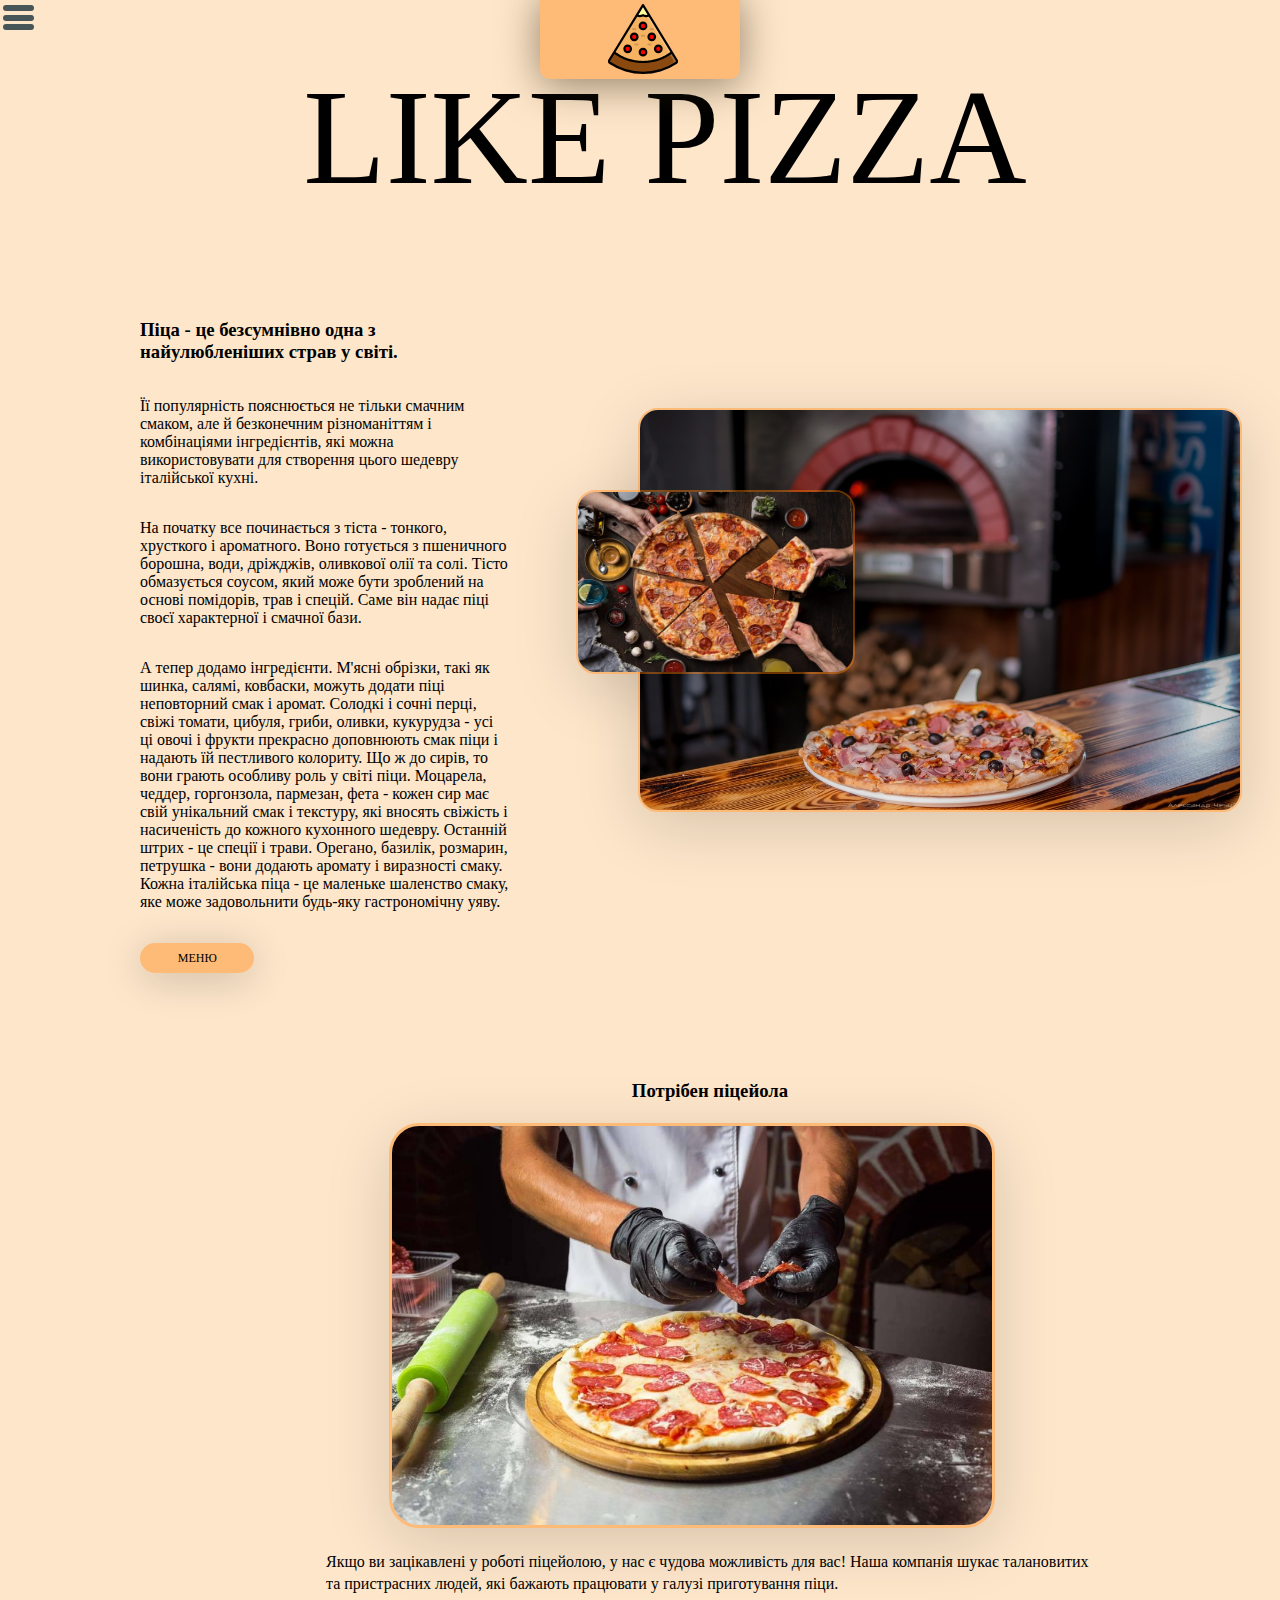
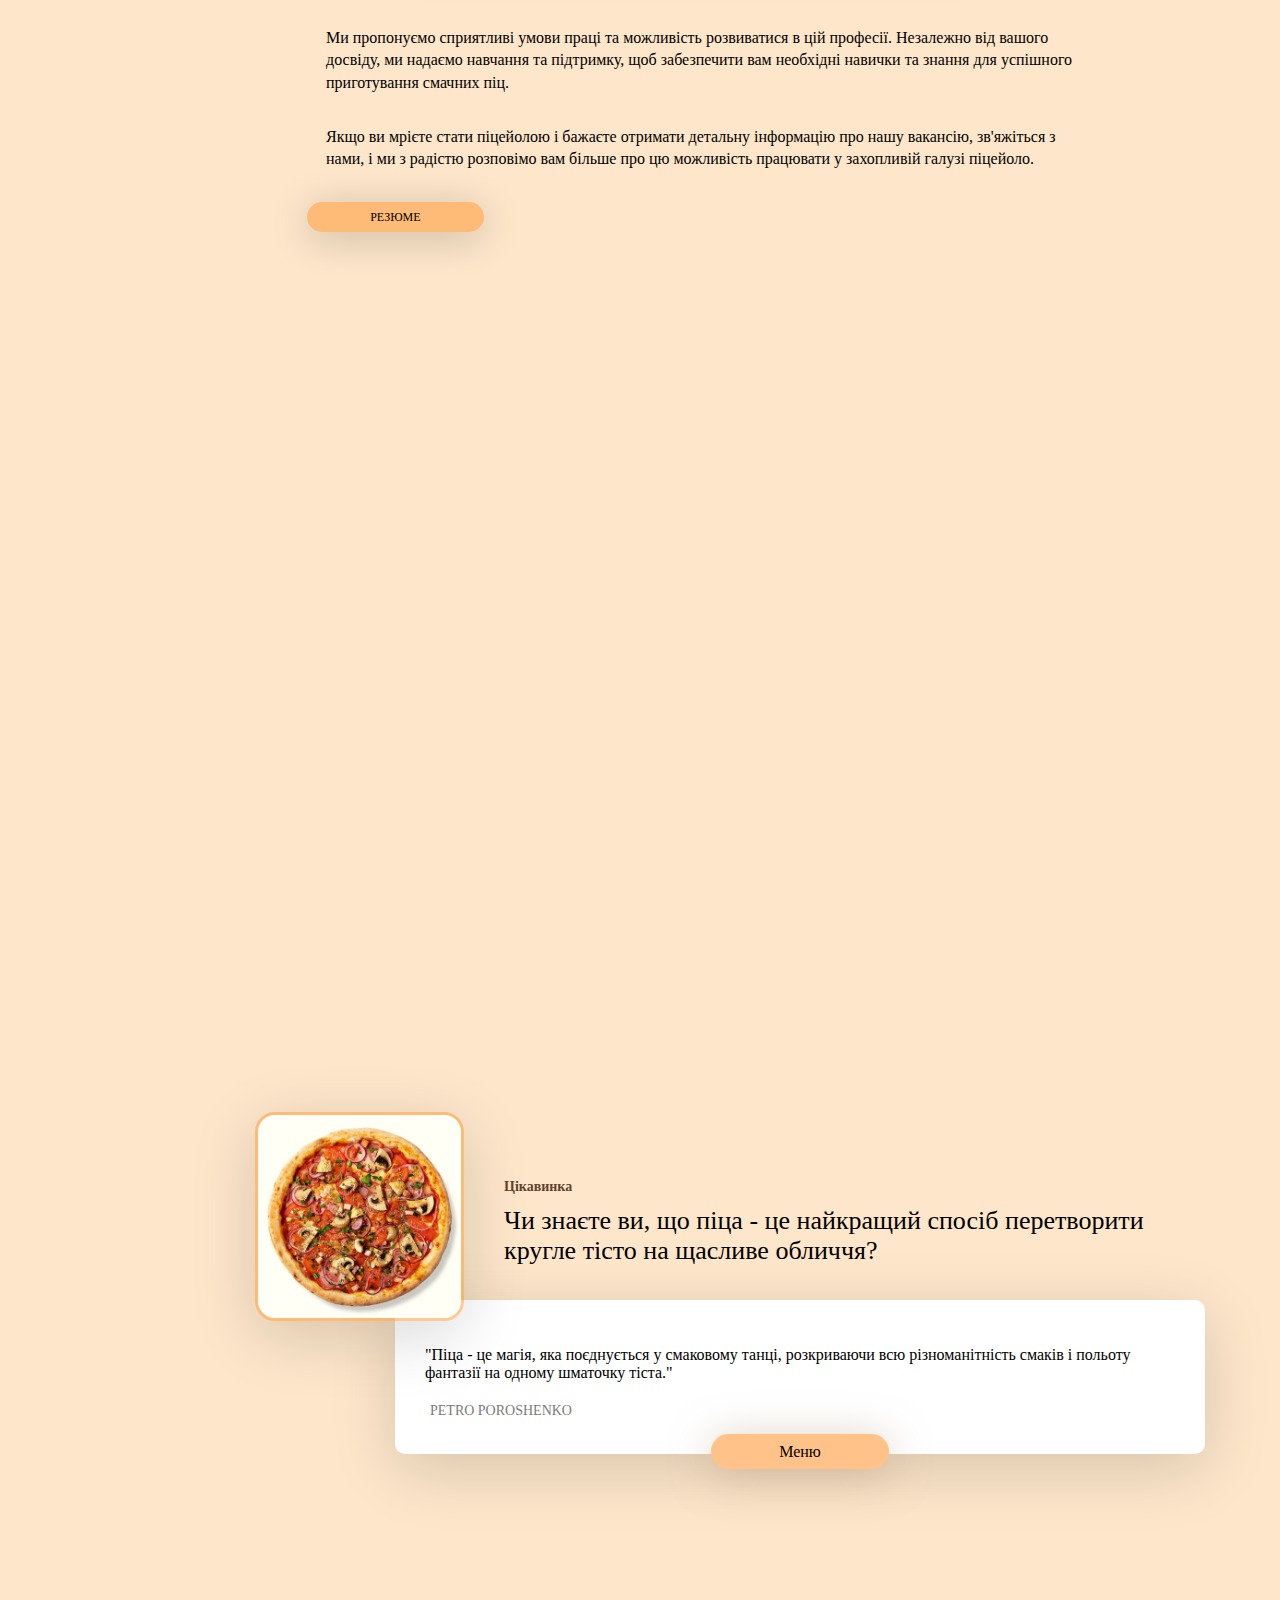
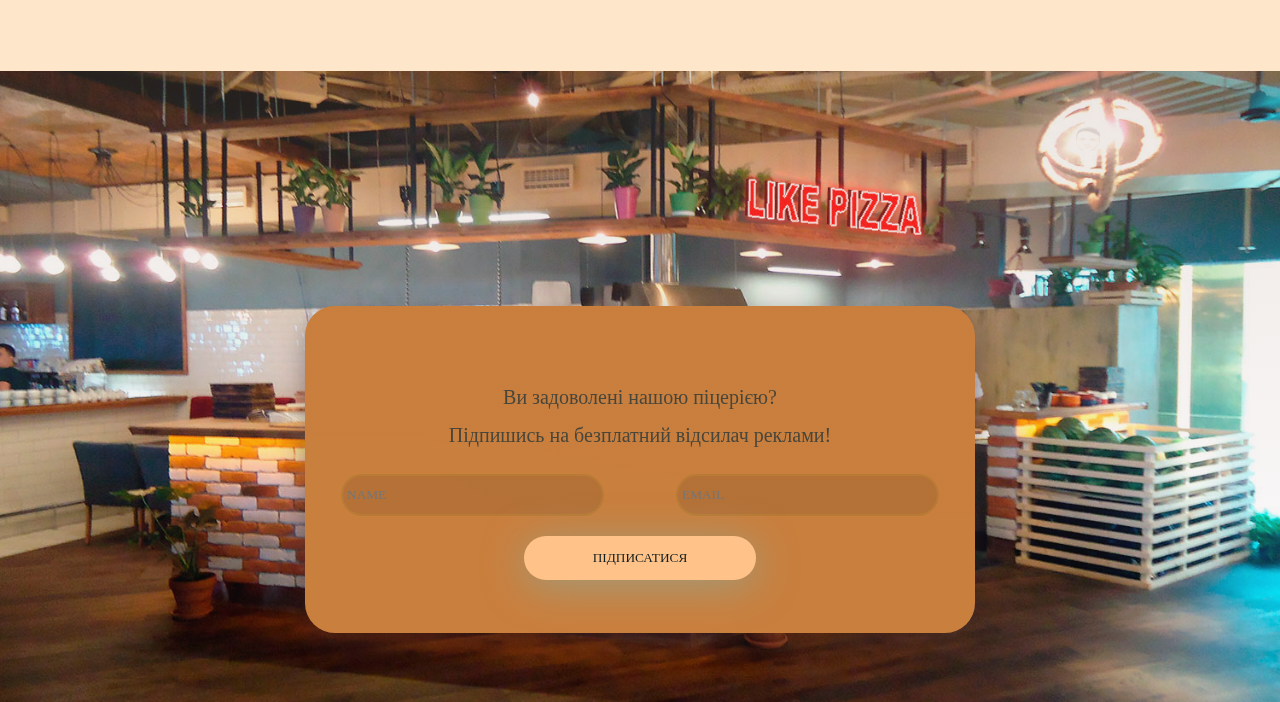
<file: index.html>
<!DOCTYPE html>
<html lang="en">
  <head>
    <title>My Site!</title>
    <!-- Meta -->
    <meta charset="utf-8" />
    <meta http-equiv="X-UA-Compatible" content="IE=edge" />
    <meta name="viewport" content="width=device-width, initial-scale=1.0" />
    <meta name="description" content="" />
    <meta name="author" content="" />

    <link rel="preconnect" href="https://fonts.googleapis.com" />
    <link rel="preconnect" href="https://fonts.gstatic.com" crossorigin />
    <link
      href="https://fonts.googleapis.com/css2?family=Alkatra&display=swap"
      rel="stylesheet"
    />
    <!-- Global CSS -->
    <link rel="stylesheet" href="assets/Stylesheet.css" />
  </head>
  <body>
    <!-- ******HEADER****** -->
    <header id="header" class="header">
      <div class="container">
        <p class="delicious">LIKE PIZZA</p>
        <div class="top-bar">
          <div class="block">
            <img class="marcy" src="assets/img/pizza-logo.svg" />
          </div>
        </div>
        <div class="nav-menu">
          <div id="burger"><span></span><span></span><span></span></div>
          <ul class="menu">
            <img class="icon" src="assets/img/pizza-logo.svg" />
            <li><a class="boxmenu" href="login.php">Увійти</a></li>
            <li><a class="boxmenu" href="menu_pizza.html">Меню</a></li>
            <a class="boxmenu" href="comanda.html">Наша команда</a></li>
          </ul>
        </div>
      </div>
    </header>
    <main class="main content">
      <div class="row custom-new">
        <div class="div-text">
          <h3 class="title">Піца - це безсумнівно одна з найулюбленіших страв у світі.</h3>
          <p class="text">
            Її популярність пояснюється не тільки смачним смаком, але й безконечним 
            різноманіттям 
            і комбінаціями інгредієнтів, які можна використовувати 
            для створення цього шедевру італійської кухні.
          </p>
          <p class="text">
            На початку все починається з тіста - тонкого, хрусткого і ароматного. 
            Воно готується з пшеничного борошна, води, дріжджів, оливкової олії та солі.
             Тісто обмазується соусом, який може бути зроблений на основі помідорів, 
             трав і спецій. Саме він надає піці своєї характерної і смачної бази.
          </p>
          <p class="text">
            А тепер додамо інгредієнти. М'ясні обрізки, такі як шинка, салямі, ковбаски, можуть додати піці неповторний смак і аромат. Солодкі і сочні перці, свіжі томати, цибуля, гриби, оливки, кукурудза - усі ці овочі і фрукти прекрасно доповнюють смак піци і надають їй пестливого колориту.

Що ж до сирів, то вони грають особливу роль у світі піци. Моцарела, чеддер, горгонзола, пармезан, фета - кожен сир має свій унікальний смак і текстуру, які вносять свіжість і насиченість до кожного кухонного шедевру.

Останній штрих - це спеції і трави. Орегано, базилік, розмарин, петрушка - вони додають аромату і виразності смаку. Кожна італійська піца - це маленьке шаленство смаку, яке може задовольнити будь-яку гастрономічну уяву.
          </p>
          <p class="link">
            <a href="menu_pizza.html" class="menu_pizza">МЕНЮ</a>
          </p>
        </div>
        <div class="image-block">
          <img src="assets/img/Заставка1.jpg" alt="Right Image" class="image" />
        </div>
        <div class="img-absolute">
          <img
            src="assets/img/заставка 2.jpg"
            alt="Image on Top"
            class="img-above"
          />
        </div>
      </div>
      <div class="row">
        <div class="div-quotation div-text">
          <h3 class="title">Потрібен піцейола</h3>
          <div class="image-block">
            <img
              src="assets/img/потрібенПіцейола.jpg"
              alt="picejola image"
              class="image-picejola"
            />
          </div>
          <p class="text">
            Якщо ви зацікавлені у роботі піцейолою, у нас є чудова можливість для вас!
             Наша компанія шукає талановитих та пристрасних людей, які бажають працювати у галузі приготування піци.
          </p>
          <p class="text">
            Ми пропонуємо сприятливі умови праці та можливість розвиватися в цій професії. 
            Незалежно від вашого досвіду, ми надаємо навчання та підтримку, щоб забезпечити вам необхідні навички та знання для успішного приготування смачних піц.
          </p>
          <p class="text">
            Якщо ви мрієте стати піцейолою і бажаєте отримати детальну інформацію про нашу вакансію, зв'яжіться з нами,
                і ми з радістю розповімо вам більше про цю можливість працювати у захопливій галузі піцейоло.
          </p>
          <p class="link">
            <a href="work.html" class="work">Резюме</a>
          </p>
        </div>
      </div>
      <div class="row iframe">
        <iframe width="100%" height="560"
        src=https://www.youtube.com/embed/DAawAFEtI44?autoplay=0&color=white
        frameborder="0" allowfullscreen>
        </iframe>
      </div>
      <section class="container_block">
        <div class="row">
          <div class="after-iframe">
            <div class="image-block">
              <img
                src="assets/img/цікавинка.jpg"
                alt="left image"
                class="image1"
              />
              <div class="text">
                <h2>Цікавинка</h2>
                <p>Чи знаєте ви, що піца - це найкращий спосіб перетворити кругле тісто на щасливе обличчя?</p>
              </div>
              <div class="f_text">
                <p>
                  "Піца - це магія, яка поєднується у смаковому танці, розкриваючи всю різноманітність смаків і польоту фантазії на одному шматочку тіста."
                </p>
                <div class="author">
                  <p>PETRO POROSHENKO</p>
                </div>
                <a href="menu_pizza.html" class="more">Меню</a>
              </div>
            </div>
          </div>
        </div>
      </section>
    </main>
    <!-- ******FOOTER****** -->
    <footer class="footer">
      <section class="sub_block new_dex">
        <!-- <form id="subscription_form" class="form_sub">
          <p class="title">
            Ви в захваті від нашої кави?<br />
            Підпишись на наш блог!
          </p>
          <div class="inputs">
            <input type="text" name="name" required placeholder="Name" />
            <input type="email" name="email" required placeholder="email" />
          </div>
          <button type="submit">Subscribe</button>
        </form> -->
        <form action="https://google.com/search" class="form_sub" id="subscription_form">
          <p class="title">
            Ви задоволені нашою піцерією?<br />
            Підпишись на безплатний відсилач реклами!
          </p>
          <div class="inputs">
            <input name="name" type="text" placeholder="NAME" id="name_input" />
            <input name="email" type="email" placeholder="EMAIL" id="email_input" />
          </div>
          <button>Підписатися</button>
        </form>
      </section>
    </footer>
    <script>
      const form = document.getElementById("subscription_form");
      const nameInput = document.getElementById("name_input");
      const emailInput = document.getElementById("email_input");
      form.addEventListener("submit", (e) => {
        e.preventDefault()
        fetch("subscribe.php", {
          method: "POST",
          body: JSON.stringify({ name: nameInput.value, email: emailInput.value }),
          headers: {
            "Content-Type": "application/json",
          }
        }).then(() => {
          alert("Success")
        }).catch(() => {
          alert("Something went wrong")
        })
      })
    </script>
    <!-- Javascript -->
    <script src="https://ajax.googleapis.com/ajax/libs/jquery/3.4.1/jquery.min.js"></script>
    <script src="assets/js/main.js"></script>
  </body>
</html>
</file>
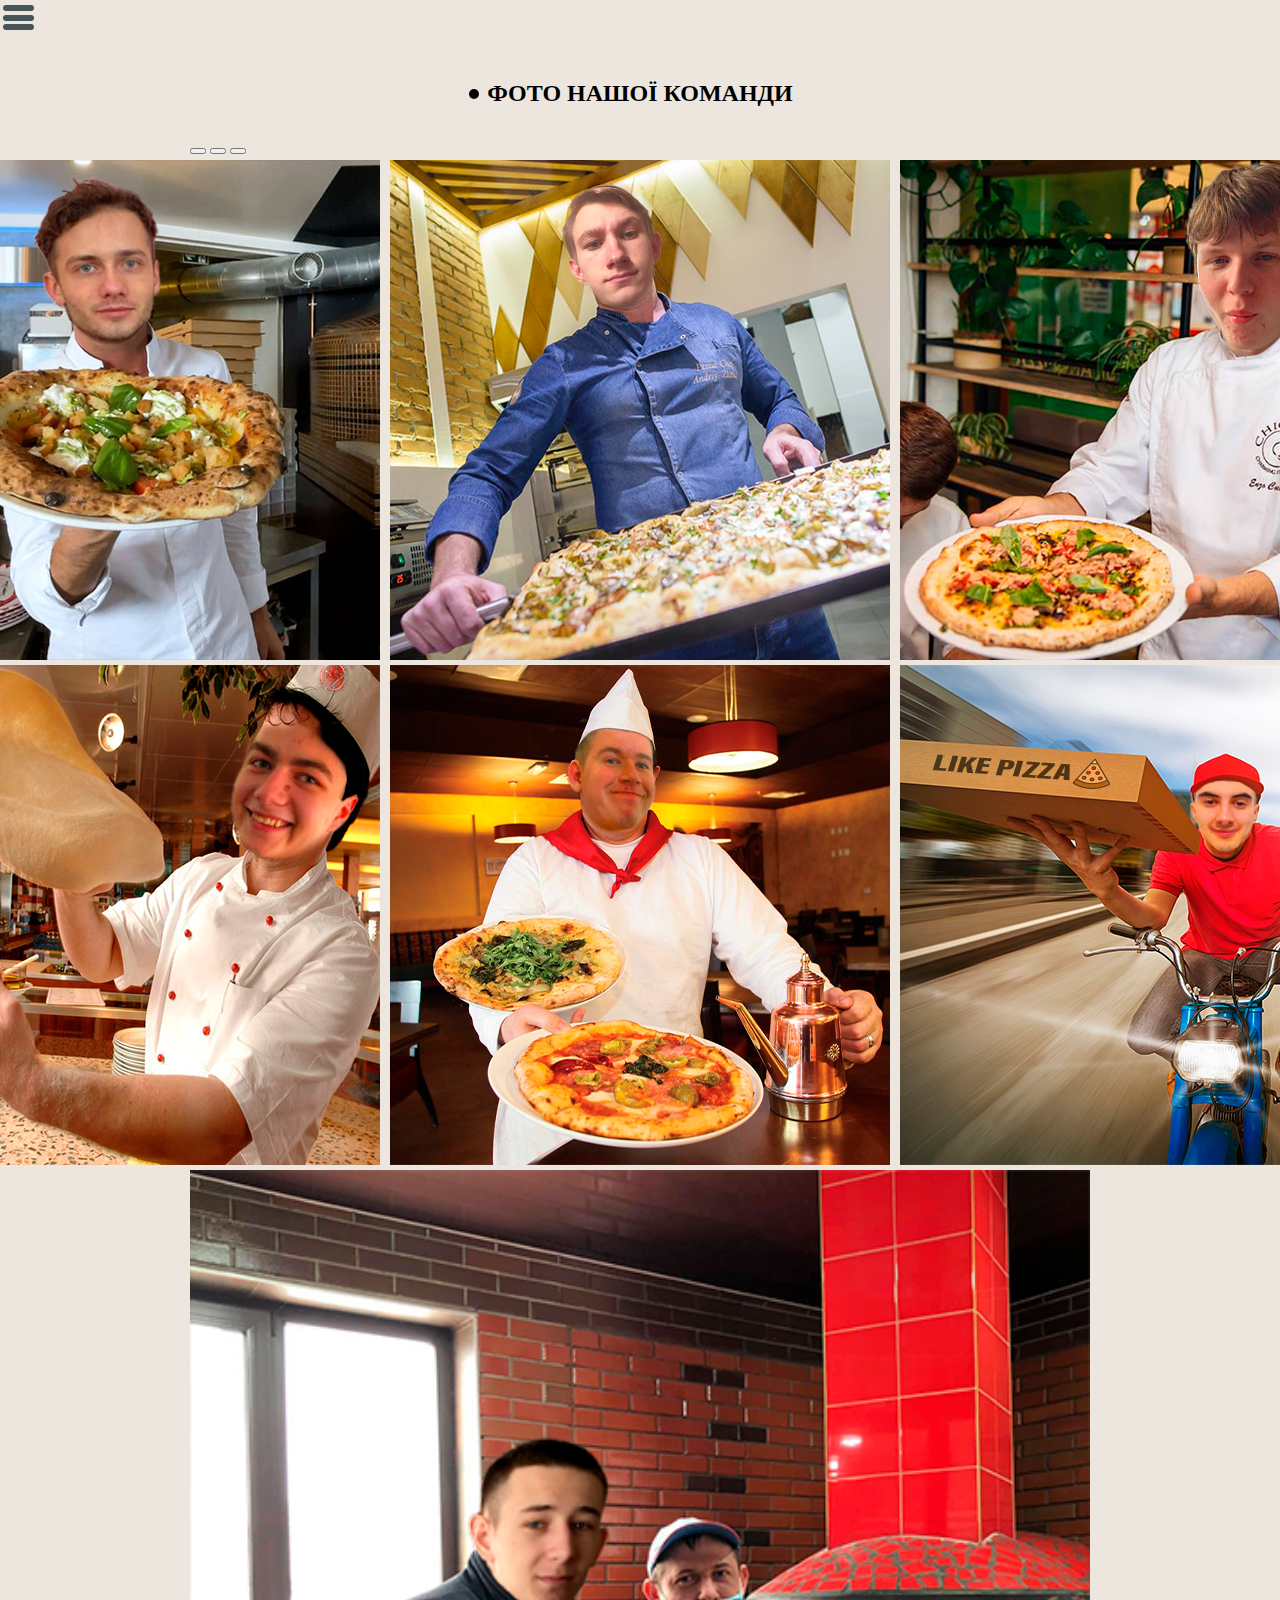
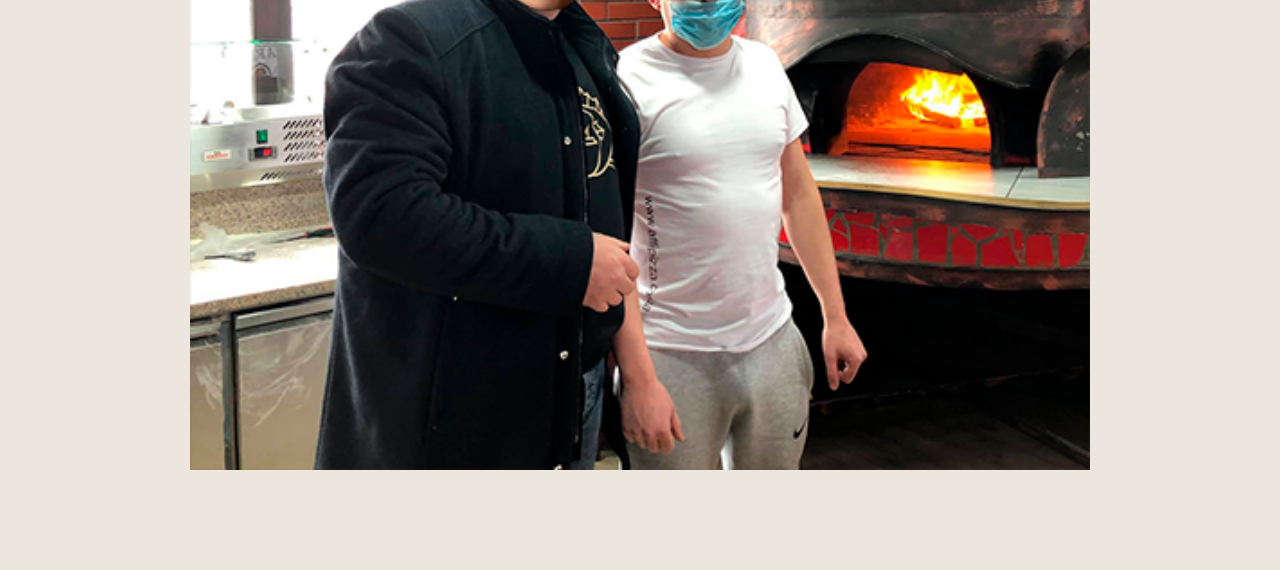
<file: comanda.html>
<!DOCTYPE html>
<html lang="en">
  <head>
    <meta charset="UTF-8" />
    <meta http-equiv="X-UA-Compatible" content="IE=edge" />
    <meta name="viewport" content="width=device-width, initial-scale=1.0" />
    <title>Наша команда</title>
    <link rel="stylesheet" href="assets/comanda.css" />
    <link href="https://cdn.jsdelivr.net/npm/bootstrap@5.3.0-alpha3/dist/css/bootstrap.min.css" rel="stylesheet"
        integrity="sha384-KK94CHFLLe+nY2dmCWGMq91rCGa5gtU4mk92HdvYe+M/SXH301p5ILy+dN9+nJOZ" crossorigin="anonymous">

  </head> 

  <body>
    <header class="header">
      <div class="nav-menu">
        <div id="burger"><span></span><span></span><span></span></div>
        <ul class="menu">
          <img class="icon" src="assets/img/pizza-logo.svg" />
          <li><a class="boxmenu" href="login.php">Увійти</a></li>
          <li><a class="boxmenu" href="index.html">Головна</a></li>
          <li><a class="boxmenu" href="menu_pizza.html">Меню</a></li>
        </ul>
      </div> 
    </header>
    <main>
      <section id="photos_section" class="section section_about_3">
        <h2 class="section_heading">Фото нашої команди</h2>
        <div id="carouselExampleIndicators" class="carousel slide photos">
                <div class="carousel-indicators">
                    <button type="button" data-bs-target="#carouselExampleIndicators" data-bs-slide-to="0"
                        class="active" aria-current="true" aria-label="Slide 1"></button>
                    <button type="button" data-bs-target="#carouselExampleIndicators" data-bs-slide-to="1"
                        aria-label="Slide 2"></button>
                    <button type="button" data-bs-target="#carouselExampleIndicators" data-bs-slide-to="2"
                        aria-label="Slide 3"></button>
                </div>
               
            
            </div>
            <div class="section_about_3__gallery">
                <img src="assets/img/шурік.png" alt="" class="gallery_photo">
                <img src="assets/img/віталік.png" alt="" class="gallery_photo">
                <img src="assets/img/ілля.png" alt="" class="gallery_photo">
            </div>
            <div class="section_about_3__gallery">
                <img src="assets/img/жека.png" alt="" class="gallery_photo">
                <img src="assets/img/тарас.png" alt="" class="gallery_photo">
                <img src="assets/img/бала.png" alt="" class="gallery_photo">
            </div>
            <div class="section_about_3__gallery">
                <img src="assets/img/давід.png" alt="" class="gallery_photo">
            </div>
      </section>
    </main>
    <footer class="footer"></footer>
        <script src="https://ajax.googleapis.com/ajax/libs/jquery/3.4.1/jquery.min.js"></script>
        <script src="assets/js/main.js"></script>
    <script src="https://cdn.jsdelivr.net/npm/bootstrap@5.3.0-alpha3/dist/js/bootstrap.bundle.min.js"
    integrity="sha384-ENjdO4Dr2bkBIFxQpeoTz1HIcje39Wm4jDKdf19U8gI4ddQ3GYNS7NTKfAdVQSZe"
    crossorigin="anonymous"></script>
  </body>
</html>
</file>
<file: assets/Stylesheet.css>
html body {
  margin: 0;
  padding: 0;
}

body {
  background-color: #f78b0f38;
}

.header,
.main {
  padding-left: center;
}

header.header {
  height: 300px;
}

.header {
  height: 200px;
}
.nav-menu {
  position: fixed;
  top: 5px;
  left: 0;
  display: flex;
  flex-direction: column;
  z-index: 9999;
}
#burger {
  position: relative;
  width: 31px;
  height: 25px;
  z-index: 1;
}
#burger span {
  position: absolute;
  height: 6px;
  width: 100%;
  border-radius: 5px;
  background-color: #475458;
  top: 0;
  left: 3px;
  bottom: 0;
  margin: auto;
  -webkit-transform-origin: center center;
  -moz-transform-origin: center center;
  -o-transform-origin: center center;
  -ms-transform-origin: center center;
  transform-origin: center center;
  
}
#burger span:first-child {
  top: 0;
  bottom: auto;
}
#burger span:last-child {
  bottom: 0;
  top: auto;
}
.nav-menu.active #burger span {
  top: 0;
  bottom: 0;
  -moz-transform: rotate(45deg); /* Для Firefox */
  -ms-transform: rotate(45deg); /* Для IE */
  -webkit-transform: rotate(45deg); /* Для Safari, Chrome, iOS */
  -o-transform: rotate(45deg); /* Для Opera */
  transform: rotate(45deg);
}
.nav-menu.active #burger span:last-child {
  -moz-transform: rotate(-45deg); /* Для Firefox */
  -ms-transform: rotate(-45deg); /* Для IE */
  -webkit-transform: rotate(-45deg); /* Для Safari, Chrome, iOS */
  -o-transform: rotate(-45deg); /* Для Opera */
  transform: rotate(-45deg);
}
.menu {
  padding: 30px;
  height: 1000px;
  list-style: none;
  margin: 0;
  background-color: #fff;
  position: relative;
  left: -120%;
  top: -30px;
  background: linear-gradient(
    100deg,
    rgba(208, 195, 182, 0.368),
    rgba(208, 195, 182, 0.368)
  );
  box-shadow: 0 10px 26px 0 rgba(0, 0, 0, 0.957);
  backdrop-filter: blur(20px);
}
.boxmenu{
  background-color: #ff7d0069;
  border-radius: 10px;
  padding: 6px;
  margin-bottom: 15px;
  width: 140px;
  top: 25px;
  position: relative;
  box-shadow: 0px 15px 65px 0px rgba(0, 0, 0, 0.15);
   text-transform: uppercase;
  display:flex;
  transition: background-color 0.5s ease;
  font-family: 'Times New Roman', Times, serif;
}
.boxmenu:hover{
  background-color: #1b6270c1;
}
.icon{
width: 100px;
margin: auto;
display: flex;
}
.menu  a{
  color: rgb(39, 61, 70);
  text-decoration: none;
}
.nav-menu.active .menu {
  left: 0;
}

@media (min-width: 768px) {
}
* {
  -webkit-transition-duration: 0.2s;
  -o-transition-duration: 0.2s;
  -moz-transition-duration: 0.2s;
  transition-duration: 0.2s;
  font-family: "OpenGost", cursive;
}
.container {
  position: relative;
  width: 100%;
  height: 100%;
}

.delicious {
  margin: 0;
  font-size: 135px;
  color: #000000;
  text-transform: uppercase;
  font-weight: 500;
  text-align: center;
  padding-top: 60px;
  margin-left: 50px;
  
}

.top-bar {
  position: absolute;
  transform: translate(-50%, -50%);
  top: 35px;
  left: 50%;
  box-shadow: 0px 6px 40px 0px rgba(55, 43, 18, 0.54);
  width: 200px;
  height: 88px;
  background-color: #ff7d0069;
  text-align: center;
  border-radius: 10px;
  transition: width 0.5s ease,height 0.5s ease;
}
.top-bar:hover{
  width: 220px;
  height: 95px;
}
.marcy {
  padding: 150px;
  margin: 0;
  font-size: 50px;
  color: white;
  padding-top:13px;
  padding-left:68px;
  width: 35%;
}
.row {
  position: relative;
  margin-bottom: 70px;
}
.div-text {
  display: inline-block;
  width: 48%;
}
.div-text.article,
.div-text.article .text {
  display: inline-block;
  width: 100%;
}
.div-text .link .menu_pizza {
  font-size: 12px;
  color: rgb(0, 0, 0);
  background-color: #ff7d0069;
  border-radius: 15px;
  width: 17%;
  padding: 5px;
  line-height: 20px;
  text-decoration: none;
  text-transform: uppercase;
  display: inline-block;
  text-align: center;
  position: relative;
  left: 140px;
  box-shadow: 0px 6px 40px 0px rgba(0, 0, 0, 0.2);
}
.div-text .text,
.div-text .title {
  display: inline-block;
  width: 60%;
  padding-left: 140px;
}
.div-text .title {
  color: #000000;
}
.image-block {
  display: inline-block;
  width: 48%;
}
.image-block .image {
  display: inline-block;
  width: 600px;
  border: 2px solid #ff7d0069;
  box-shadow: 0px 15px 65px 0px rgba(0, 0, 0, 0.15);
  position: relative;
  top: -150px;
  left: 20px;
  border-radius: 20px;
}
.img-absolute {
  position: absolute;
  top: 45%;
  left: 45%;
  width: 250px;
}
.img-absolute .img-above {
  border: 2px solid #ff7d0069;
  box-shadow: 0px 15px 65px 0px rgba(0, 0, 0, 0.15);
  width: 110%;
  display: block;
  height: 180px;
  position: relative;
  top: -120px;
  border-radius: 20px;
}
.div-text .link .work {
  font-size: 12px;
  color: rgb(0, 0, 0);
  background-color: #ff7d0069;
  border-radius: 15px;
  width: 13%;
  padding: 5px;
  line-height: 20px;
  text-decoration: none;
  text-transform: uppercase;
  display: inline-block;
  text-align: center;
  position: relative;
  left: 24%;
  box-shadow: 0px 6px 40px 0px rgba(0, 0, 0, 0.2);
}
.div-quotation {
  line-height: 1.389;
  width: 100%;
  text-align: center;
}
.div-quotation .text,
.div-quotation .link {
  text-align: left;
}
.image-block .image-picejola {
  display: inline-block;
  width: 600px;
  border: 3px solid #ff7d0069;
  box-shadow: 0px 15px 65px 0px rgba(0, 0, 0, 0.15);
  position: relative;
  left: 52px;
  border-radius: 30px;
}
.row.iframe {
  text-align: center;
  margin-bottom: 150px;
  margin-top: 150px;
}
.container_block {
  max-width: 950px;
  margin: auto;
}
.container_block .image-block {
  display: flex;
  align-items: center;
  width: 100%;
  left: 90px;
}
.container_block .image-block .image1 {
  max-width: 300px;
  max-height: 203px;
  border: 3px solid #ff7d0069;
  margin-right: 40px;
  border-radius: 20px;
  box-shadow: 0px 15px 65px 0px rgba(0, 0, 0, 0.15);
  z-index: 1;
}
.container_block .image-block .text {
  font-size: 26px;
}
.container_block .image-block {
  position: relative;
  margin-bottom: 350px;
}
.container_block .image-block .f_text {
  padding: 30px;
  position: absolute;
  top: 90%;
  background-color: #fff;
  right: 0px;
  box-shadow: 0px 15px 65px 0px rgba(0, 0, 0, 0.15);
  max-width: 750px;
  border-radius: 10px;
}
.container_block .image-block .f_text .author {
  display: flex;
  text-decoration: none;
  color: #7a7b7c;
}
.container_block .image-block .f_text .author * {
  font-size: 14px;
  margin: 5px;
}
.container_block .image-block .f_text .more {
  position: absolute;
  display: flex;
  justify-content: center;
  align-items: center;
  color: #000000;
  border-radius: 21px;
  background-color: #ffc389;
  box-shadow: 0px 6px 40px 0px rgba(183, 155, 128, 0.54);
  left: 0;
  right: 0;
  bottom: -15px;
  margin: auto;
  width: 22%;
  height: 35px;
  text-decoration: none;
}
.container_block .image-block .text p {
  margin: 0;
}
.container_block .image-block .text h2 {
  font-size: 14px;
  color: #5f442c;
}
.sub_block.new_dex {
  background: linear-gradient(
      1deg,
      rgba(183, 155, 128, 0),
      rgba(183, 155, 128, 0.22)
    ),
    url("img/заставкаЗНИЗУ.png");
  background-position: center;
  background-repeat: no-repeat;
  height: 631px;
  display: flex;
  justify-content: center;
  align-content: center;
  background-size: cover;
}

  .sub_block.new_dex .form_sub {
    border-radius: 30px;
    background: linear-gradient( 182deg, #ff7d0069, #ff7d0069 );
    box-shadow: 0 10px 26px 0 rgba(61, 39, 39, 0.479);
    backdrop-filter: blur(1000px);
    width: 670px;
    height: 327px;
    display: flex;
    flex-direction: column;
    justify-content: center;
    align-items: center;
    margin-top: 235px;
}
.sub_block.new_dex .form_sub .title {
  text-align: center;
  font-size: 20px;
  color: rgba(40, 55, 57, 0.8);
  line-height: 1.875;
}
.sub_block.new_dex .form_sub .inputs {
  display: flex;
  text-align: center;
  width: 100%;
  justify-content: space-around;
  align-items: center;
}
.sub_block.new_dex .form_sub .inputs input {
  border-style: solid;
  border-color: rgba(206, 162, 40, 0.178);
  border-radius: 22px;
  background-color: rgba(0, 0, 0, 0.1);
  width: 251px;
  height: 30px;
  outline: none;
  padding: 4px;
}
.sub_block.new_dex .form_sub button {
  border-radius: 22px;
  background-color: #ffc389;
  border-color: rgb(25, 37, 37);
  box-shadow: 0px 6px 40px 0px rgba(128, 183, 179, 0.54);
  margin-top: 20px;
  width: 232px;
  height: 44px;
  color: rgb(21, 30, 31);
  text-transform: uppercase;
  border: none;
  cursor: pointer;
}
</file>
<file: assets/comanda.css>
body{
  background-color: #b79b8041;
  margin-left: 70px;
  margin-right: 70px;
}
.nav-menu {
  position: fixed;
  top: 5px;
  left: 0;
  display: flex;
  flex-direction: column;
  z-index: 9999;
}
#burger {
  position: relative;
  width: 31px;
  height: 25px;
  z-index: 1;
}
#burger span {
  position: absolute;
  height: 6px;
  width: 100%;
  border-radius: 5px;
  background-color: #475458;
  top: 0;
  left: 3px;
  bottom: 0;
  margin: auto;
  -webkit-transform-origin: center center;
  -moz-transform-origin: center center;
  -o-transform-origin: center center;
  -ms-transform-origin: center center;
  transform-origin: center center;
  
}
#burger span:first-child {
  top: 0;
  bottom: auto;
}
#burger span:last-child {
  bottom: 0;
  top: auto;
}
.nav-menu.active #burger span {
  top: 0;
  bottom: 0;
  -moz-transform: rotate(45deg); /* Для Firefox */
  -ms-transform: rotate(45deg); /* Для IE */
  -webkit-transform: rotate(45deg); /* Для Safari, Chrome, iOS */
  -o-transform: rotate(45deg); /* Для Opera */
  transform: rotate(45deg);
}
.nav-menu.active #burger span:last-child {
  -moz-transform: rotate(-45deg); /* Для Firefox */
  -ms-transform: rotate(-45deg); /* Для IE */
  -webkit-transform: rotate(-45deg); /* Для Safari, Chrome, iOS */
  -o-transform: rotate(-45deg); /* Для Opera */
  transform: rotate(-45deg);
}
.menu {
  padding: 30px;
  height: 1000px;
  list-style: none;
  margin: 0;
  background-color: #fff;
  position: relative;
  left: -120%;
  top: -30px;
  background: linear-gradient(
    100deg,
    rgba(208, 195, 182, 0.368),
    rgba(208, 195, 182, 0.368)
  );
  box-shadow: 0 10px 26px 0 rgba(0, 0, 0, 0.957);
  backdrop-filter: blur(20px);
}
.boxmenu{
  background-color: #ff7d0069;
  border-radius: 10px;
  padding: 6px;
  margin-bottom: 15px;
  width: 140px;
  top: 25px;
  position: relative;
  box-shadow: 0px 15px 65px 0px rgba(0, 0, 0, 0.15);
   text-transform: uppercase;
  display:flex;
  transition: background-color 0.5s ease;
  font-family: 'Times New Roman', Times, serif;
}
.boxmenu:hover{
  background-color: #1b6270c1;
}
.icon{
width: 100px;
margin: auto;
display: flex;
}
.menu a {
  color: rgb(39, 61, 70);
  text-decoration: none;
}
.nav-menu.active .menu {
  left: 0;
}
* {
  -webkit-transition-duration: 0.2s;
  -o-transition-duration: 0.2s;
  -moz-transition-duration: 0.2s;
  transition-duration: 0.2s;
  font-family: "Alkatra", cursive;
}
.section_about_1 {
  display: flex;
  align-items: center;
  justify-content: center;
  flex-direction: row;
  gap: 40px;
}

.section_about_1 .name {
  font-size: 25pt;
}

.section_about_1 .short_text {
  font-size: 14pt;
  width: 400px;
}

.cat{
  height: 300px;
  margin-top: 30px;
  border-radius: 20px;
}
.section_about_2 {
  display: flex;
  flex-direction: column;
  align-items: center;
}

.section_about_2__content {
  display: flex;
  gap: 34px;
}

.section_about_2__content img {
  height: 340px;
  object-fit: cover;
  margin-top: 12px;
  margin-left: 70px;
}

.section_about_2__text {
  font-size: 14pt;
  margin-right: 100px;
}
.section_heading {
  font-weight: 600;
  text-transform: uppercase;
  position: relative;
  margin: 30px 0;
}

.section_heading::before {
  content: "";
  height: 10px;
  width: 10px;
  background-color: black;
  top: calc(50% - 5px);
  left: -18px;
  position: absolute;
  border-radius: 50%;
}
.section_about_3 {
  display: flex;
  flex-direction: column;
  align-items: center;
}

.section_about_3 .photos {
  width: 900px;
  /* height: 600px; */
}

.section_about_3__gallery {
  width: 900px;
  display: flex;
  gap: 10px;
  justify-content: center;
  margin-top: 5px;
}

.gallery_photo{
  object-fit: cover;
  width: 100%;
}
.carousel-item{
height: 500px;
}
.section{
  margin-bottom: 100px;
  margin-top: 50px;
}
</file>
